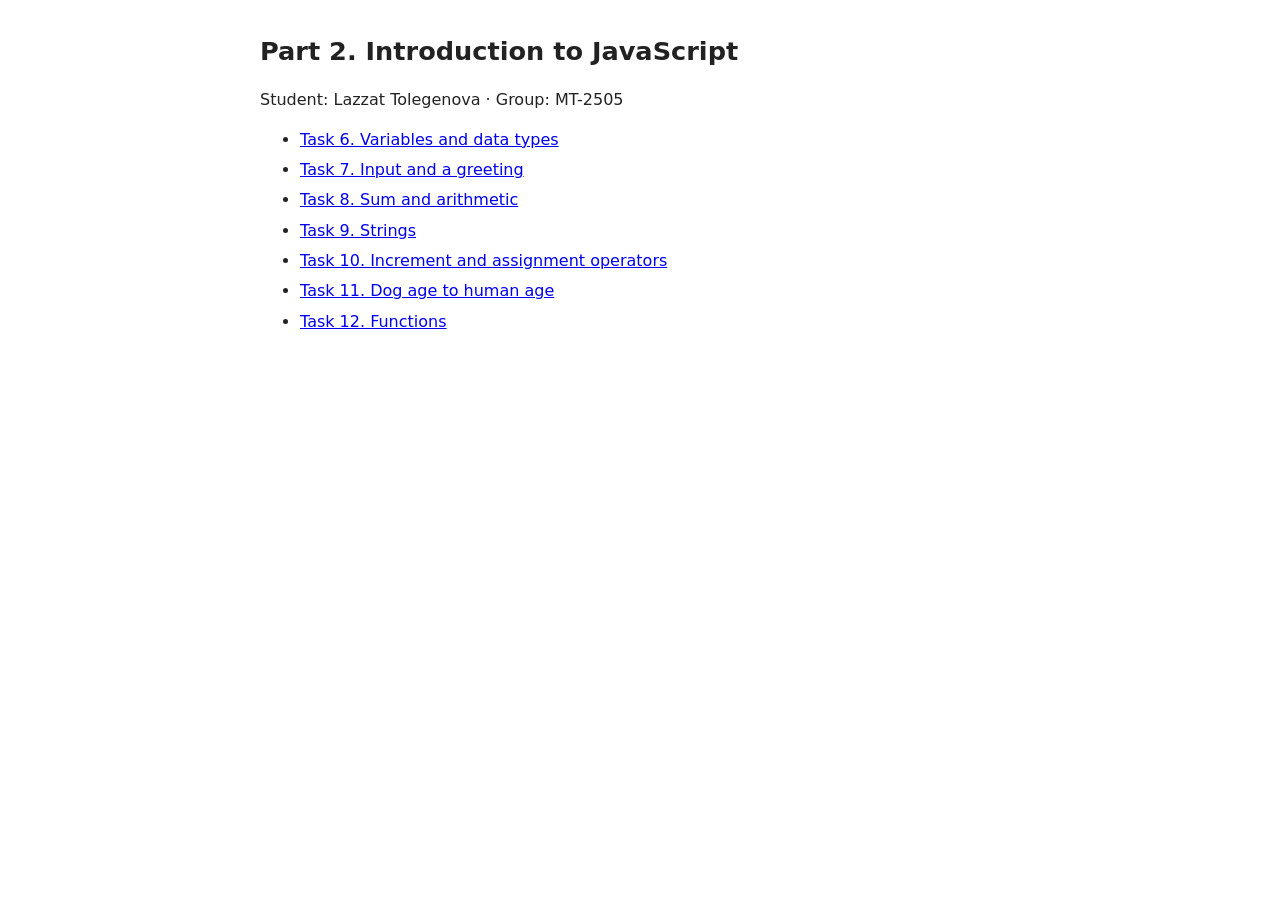
<file: index.html>
<!DOCTYPE html>
<html lang="en">
<head>
<meta charset="UTF-8">
<meta name="viewport" content="width=device-width, initial-scale=1">
<title>Part 2. Introduction to JavaScript</title>
<link rel="stylesheet" href="css/style.css">
</head>
<body>
<h1>Part 2. Introduction to JavaScript</h1>
<p>Student: Lazzat Tolegenova &middot; Group: MT-2505</p>
<ul class="tasks">
<li><a href="task6.html">Task 6. Variables and data types</a></li>
<li><a href="task7.html">Task 7. Input and a greeting</a></li>
<li><a href="task8.html">Task 8. Sum and arithmetic</a></li>
<li><a href="task9.html">Task 9. Strings</a></li>
<li><a href="task10.html">Task 10. Increment and assignment operators</a></li>
<li><a href="task11.html">Task 11. Dog age to human age</a></li>
<li><a href="task12.html">Task 12. Functions</a></li>
</ul>
</body>
</html>
</file>
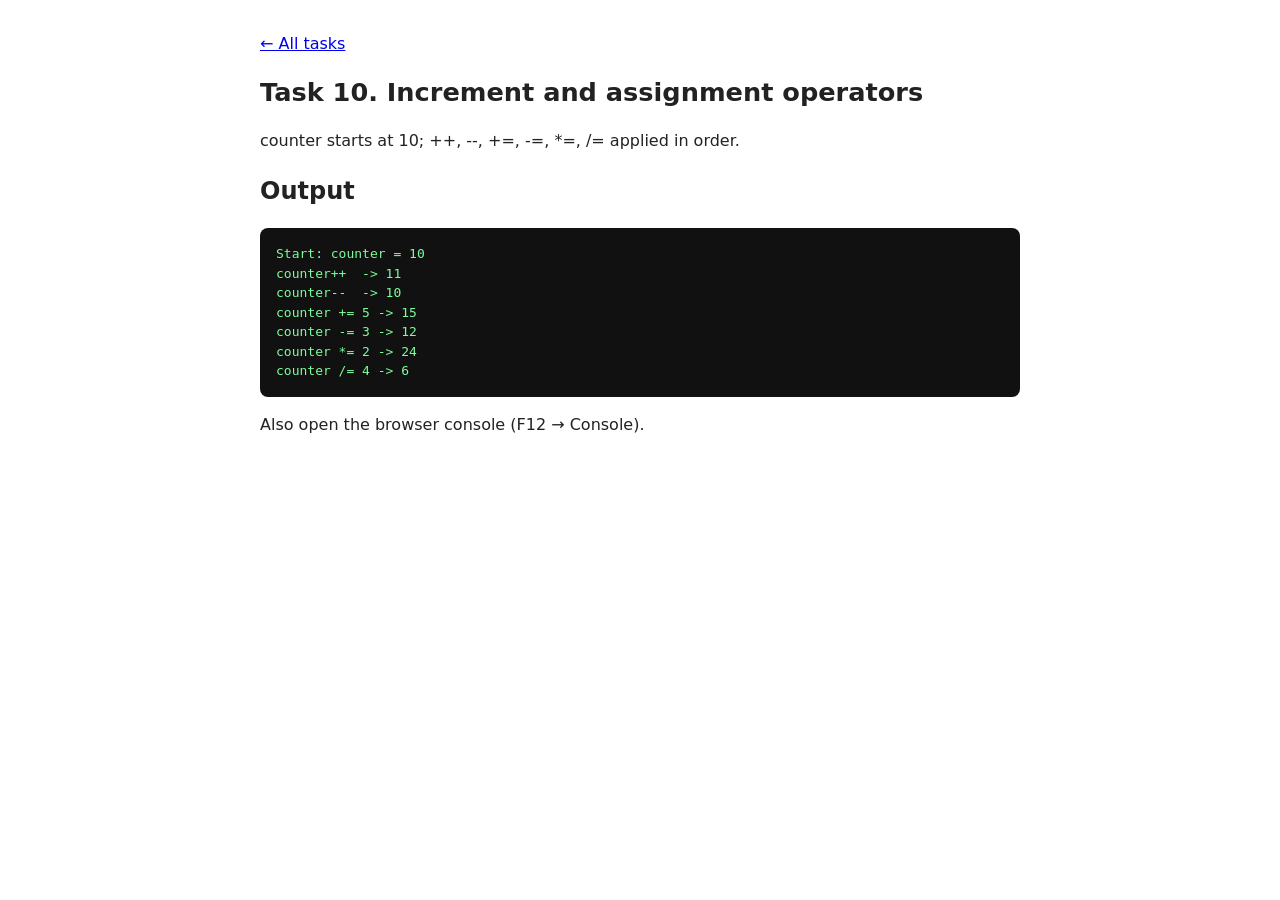
<file: task10.html>
<!DOCTYPE html>
<html lang="en">
<head>
<meta charset="UTF-8">
<meta name="viewport" content="width=device-width, initial-scale=1">
<title>Task 10. Increment and assignment operators</title>
<link rel="stylesheet" href="css/style.css">
</head>
<body>
<nav><a href="index.html">&larr; All tasks</a></nav>
<h1>Task 10. Increment and assignment operators</h1>
<p>counter starts at 10; ++, --, +=, -=, *=, /= applied in order.</p>


<h2>Output</h2>
<pre id="output"></pre>
<p>Also open the browser console (F12 &rarr; Console).</p>
<script src="js/common.js"></script>
<script src="js/task10.js"></script>
</body>
</html>
</file>
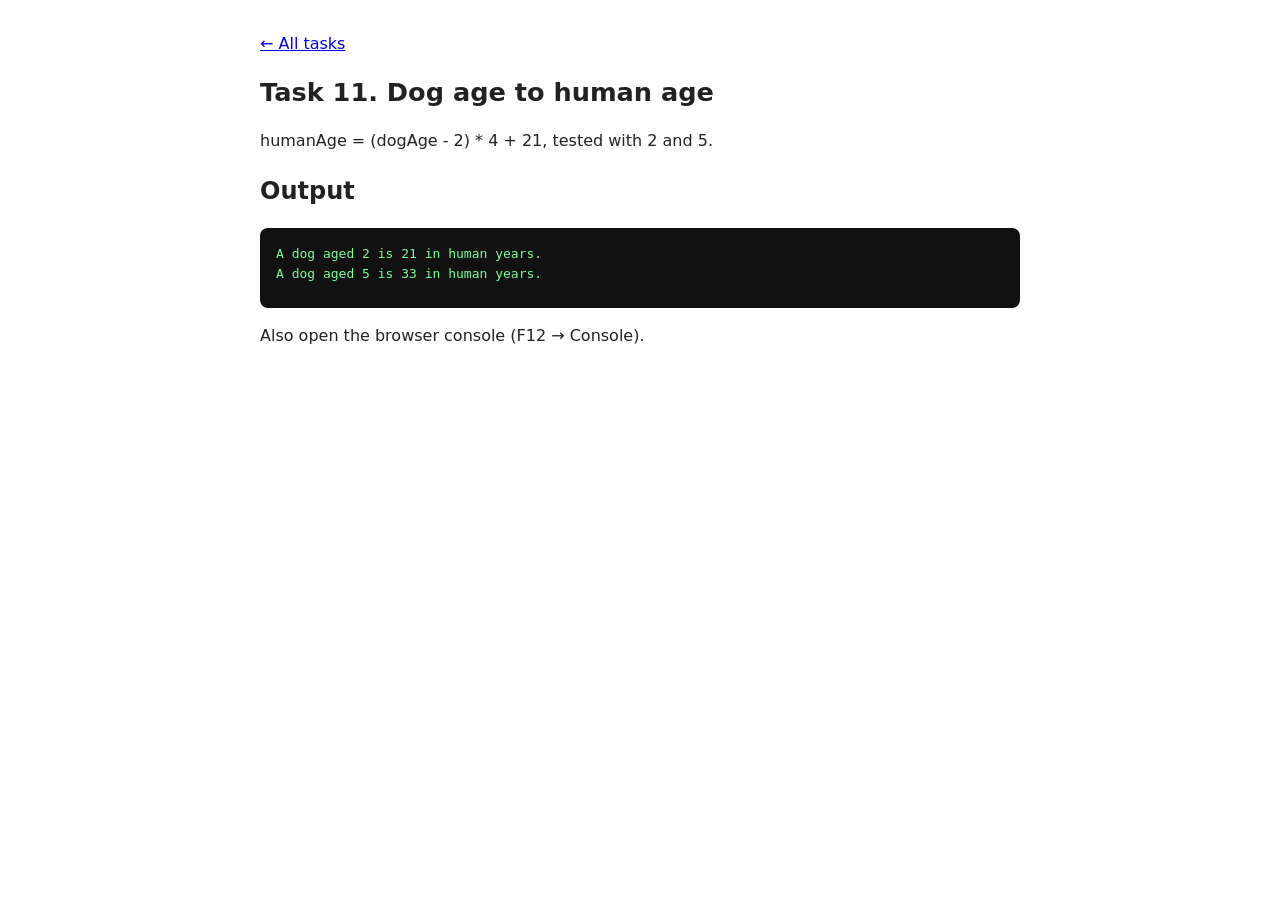
<file: task11.html>
<!DOCTYPE html>
<html lang="en">
<head>
<meta charset="UTF-8">
<meta name="viewport" content="width=device-width, initial-scale=1">
<title>Task 11. Dog age to human age</title>
<link rel="stylesheet" href="css/style.css">
</head>
<body>
<nav><a href="index.html">&larr; All tasks</a></nav>
<h1>Task 11. Dog age to human age</h1>
<p>humanAge = (dogAge - 2) * 4 + 21, tested with 2 and 5.</p>


<h2>Output</h2>
<pre id="output"></pre>
<p>Also open the browser console (F12 &rarr; Console).</p>
<script src="js/common.js"></script>
<script src="js/task11.js"></script>
</body>
</html>
</file>
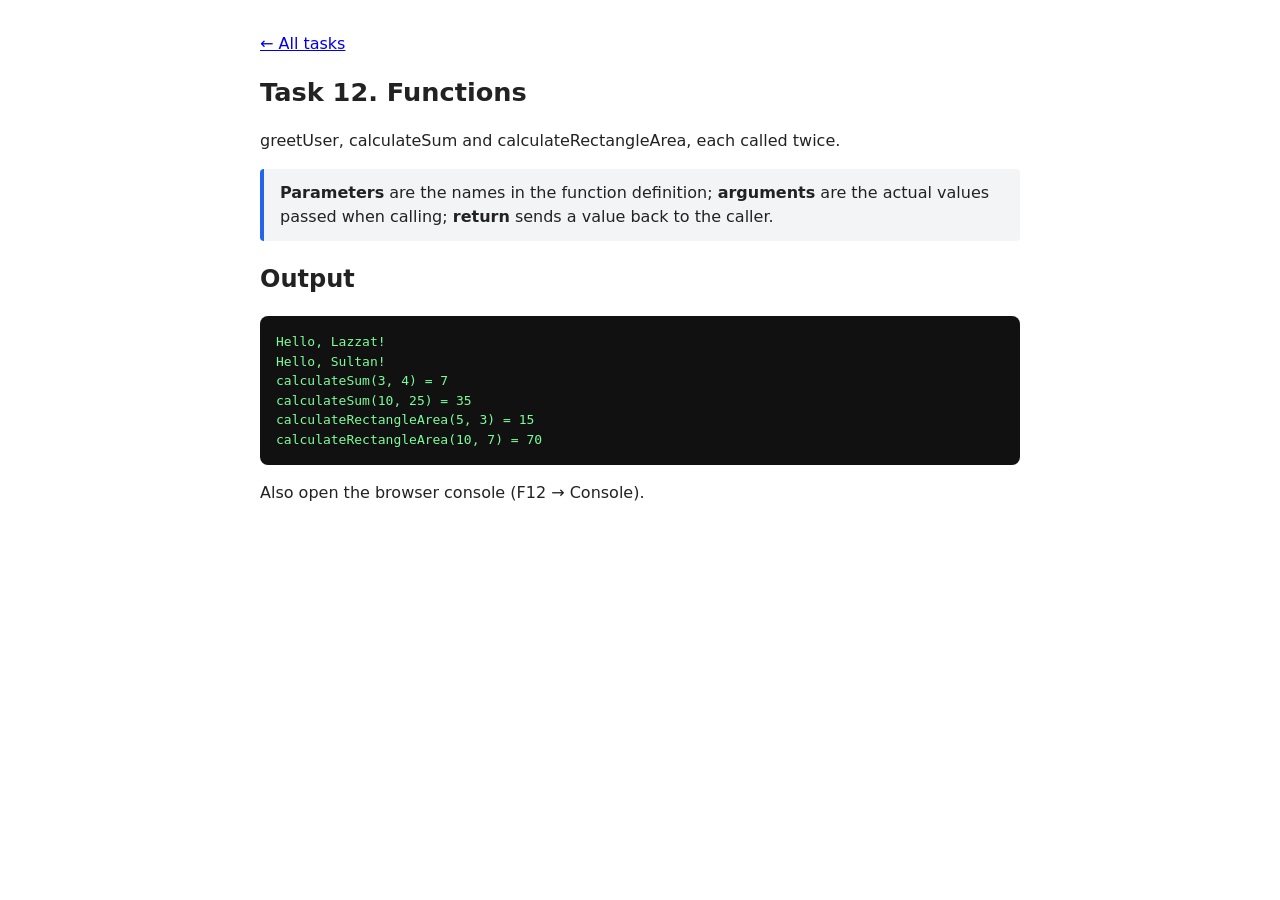
<file: task12.html>
<!DOCTYPE html>
<html lang="en">
<head>
<meta charset="UTF-8">
<meta name="viewport" content="width=device-width, initial-scale=1">
<title>Task 12. Functions</title>
<link rel="stylesheet" href="css/style.css">
</head>
<body>
<nav><a href="index.html">&larr; All tasks</a></nav>
<h1>Task 12. Functions</h1>
<p>greetUser, calculateSum and calculateRectangleArea, each called twice.</p>
<p class='note'><b>Parameters</b> are the names in the function definition; <b>arguments</b> are the actual values passed when calling; <b>return</b> sends a value back to the caller.</p>

<h2>Output</h2>
<pre id="output"></pre>
<p>Also open the browser console (F12 &rarr; Console).</p>
<script src="js/common.js"></script>
<script src="js/task12.js"></script>
</body>
</html>
</file>
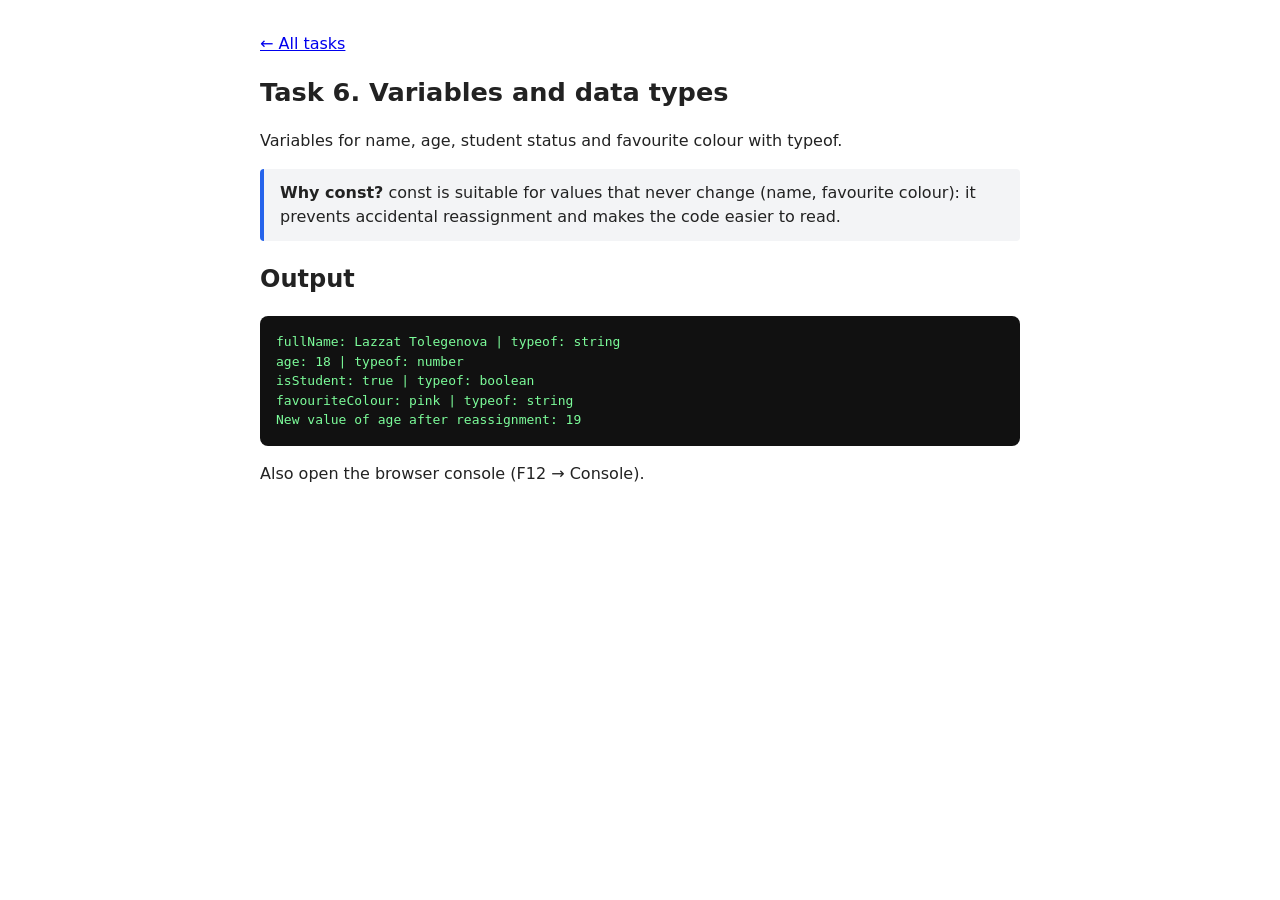
<file: task6.html>
<!DOCTYPE html>
<html lang="en">
<head>
<meta charset="UTF-8">
<meta name="viewport" content="width=device-width, initial-scale=1">
<title>Task 6. Variables and data types</title>
<link rel="stylesheet" href="css/style.css">
</head>
<body>
<nav><a href="index.html">&larr; All tasks</a></nav>
<h1>Task 6. Variables and data types</h1>
<p>Variables for name, age, student status and favourite colour with typeof.</p>
<p class='note'><b>Why const?</b> const is suitable for values that never change (name, favourite colour): it prevents accidental reassignment and makes the code easier to read.</p>

<h2>Output</h2>
<pre id="output"></pre>
<p>Also open the browser console (F12 &rarr; Console).</p>
<script src="js/common.js"></script>
<script src="js/task6.js"></script>
</body>
</html>
</file>
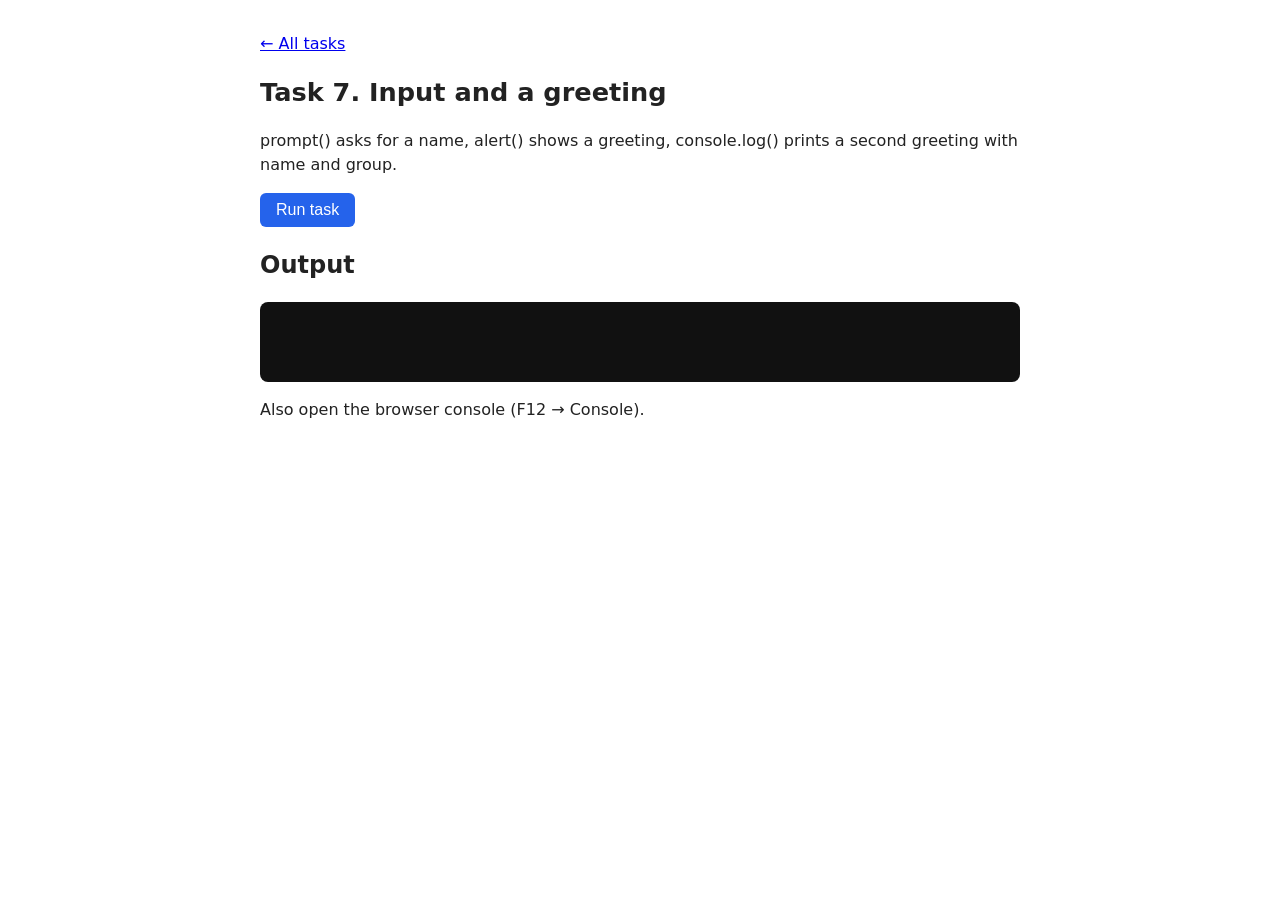
<file: task7.html>
<!DOCTYPE html>
<html lang="en">
<head>
<meta charset="UTF-8">
<meta name="viewport" content="width=device-width, initial-scale=1">
<title>Task 7. Input and a greeting</title>
<link rel="stylesheet" href="css/style.css">
</head>
<body>
<nav><a href="index.html">&larr; All tasks</a></nav>
<h1>Task 7. Input and a greeting</h1>
<p>prompt() asks for a name, alert() shows a greeting, console.log() prints a second greeting with name and group.</p>

<p><button onclick="runTask7()">Run task</button></p>
<h2>Output</h2>
<pre id="output"></pre>
<p>Also open the browser console (F12 &rarr; Console).</p>
<script src="js/common.js"></script>
<script src="js/task7.js"></script>
</body>
</html>
</file>
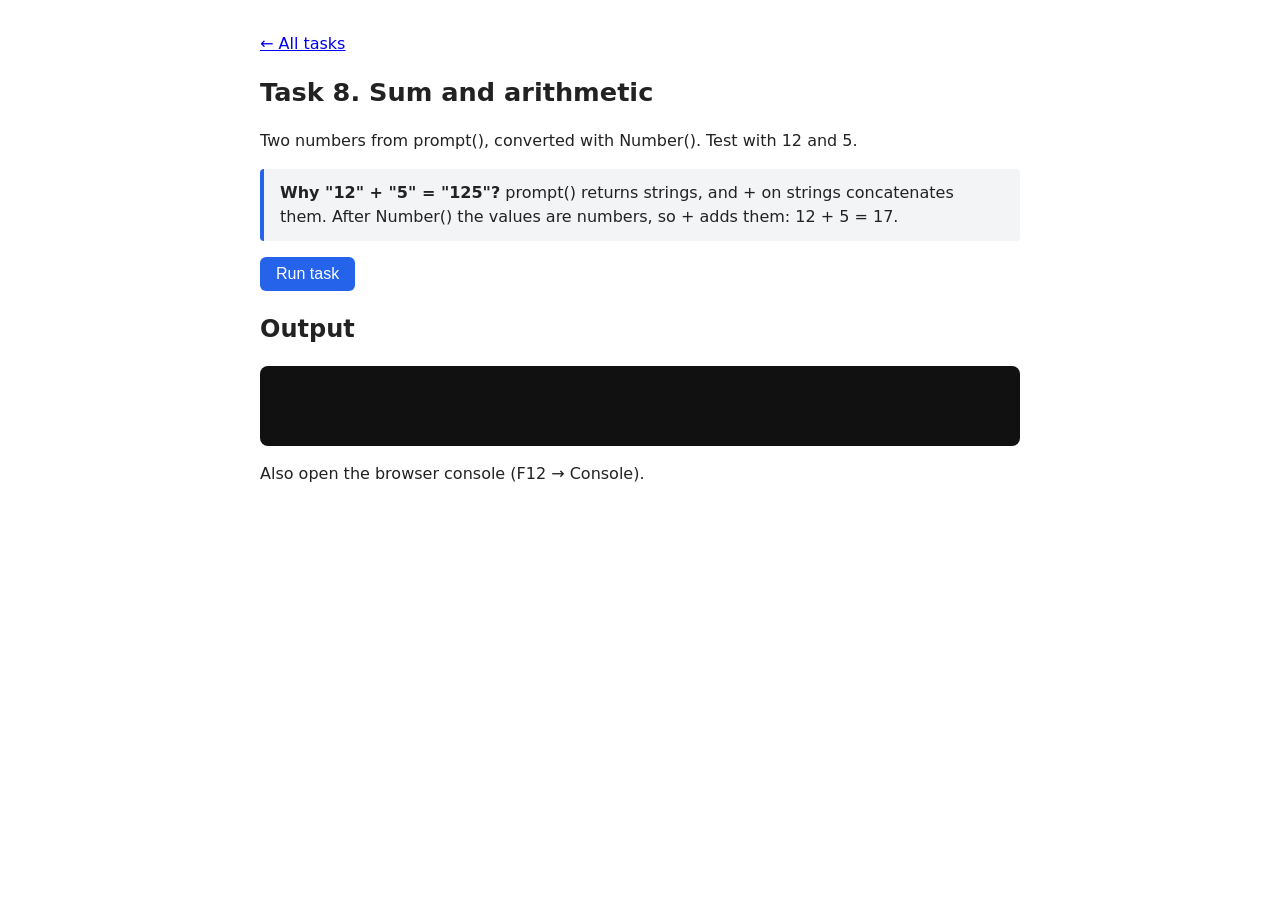
<file: task8.html>
<!DOCTYPE html>
<html lang="en">
<head>
<meta charset="UTF-8">
<meta name="viewport" content="width=device-width, initial-scale=1">
<title>Task 8. Sum and arithmetic</title>
<link rel="stylesheet" href="css/style.css">
</head>
<body>
<nav><a href="index.html">&larr; All tasks</a></nav>
<h1>Task 8. Sum and arithmetic</h1>
<p>Two numbers from prompt(), converted with Number(). Test with 12 and 5.</p>
<p class='note'><b>Why "12" + "5" = "125"?</b> prompt() returns strings, and + on strings concatenates them. After Number() the values are numbers, so + adds them: 12 + 5 = 17.</p>
<p><button onclick="runTask8()">Run task</button></p>
<h2>Output</h2>
<pre id="output"></pre>
<p>Also open the browser console (F12 &rarr; Console).</p>
<script src="js/common.js"></script>
<script src="js/task8.js"></script>
</body>
</html>
</file>
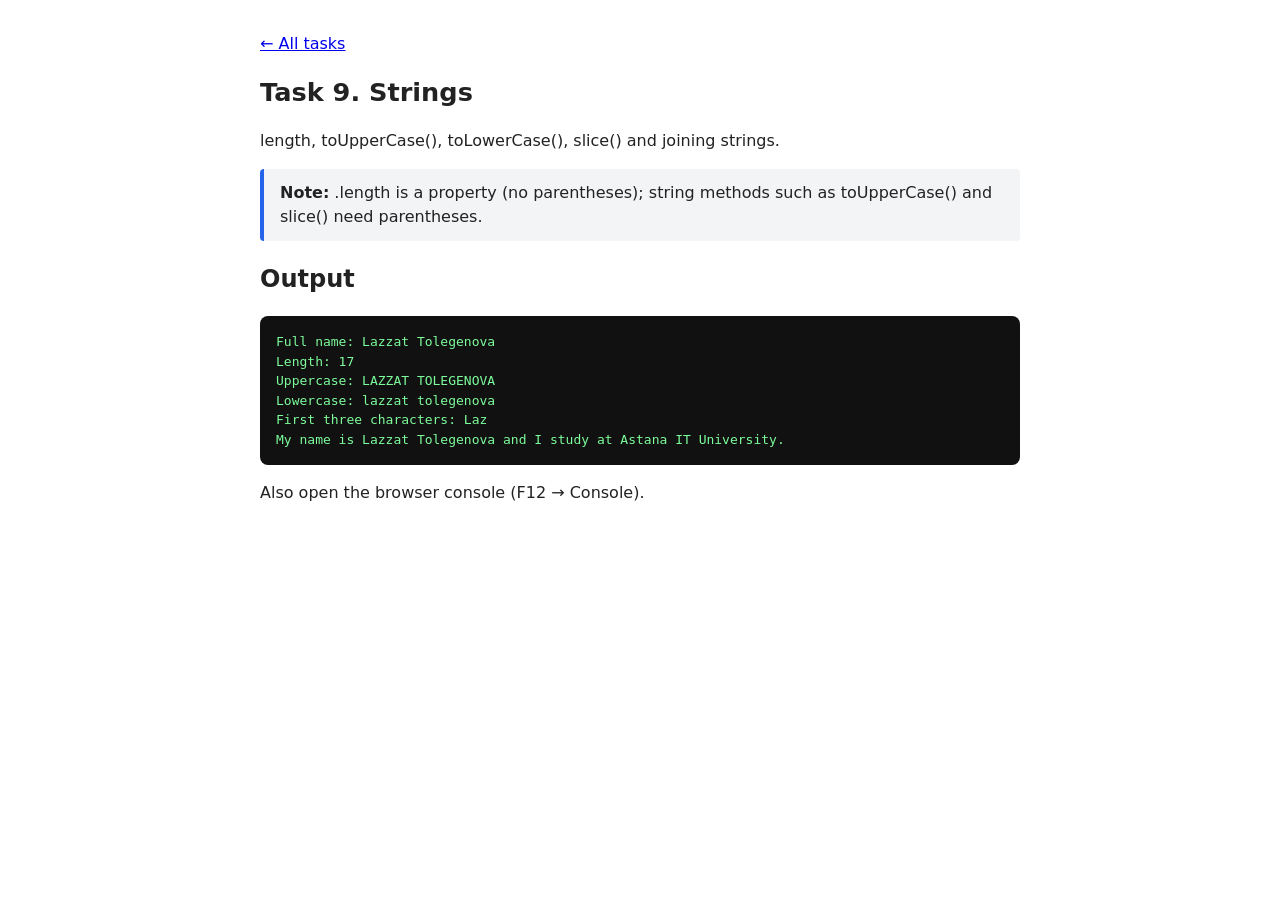
<file: task9.html>
<!DOCTYPE html>
<html lang="en">
<head>
<meta charset="UTF-8">
<meta name="viewport" content="width=device-width, initial-scale=1">
<title>Task 9. Strings</title>
<link rel="stylesheet" href="css/style.css">
</head>
<body>
<nav><a href="index.html">&larr; All tasks</a></nav>
<h1>Task 9. Strings</h1>
<p>length, toUpperCase(), toLowerCase(), slice() and joining strings.</p>
<p class='note'><b>Note:</b> .length is a property (no parentheses); string methods such as toUpperCase() and slice() need parentheses.</p>

<h2>Output</h2>
<pre id="output"></pre>
<p>Also open the browser console (F12 &rarr; Console).</p>
<script src="js/common.js"></script>
<script src="js/task9.js"></script>
</body>
</html>
</file>
<file: css/style.css>
body{font-family:system-ui,Arial,sans-serif;max-width:760px;margin:2rem auto;padding:0 1rem;line-height:1.5;color:#222}
h1{font-size:1.6rem}
pre{background:#111;color:#7CFC9A;padding:1rem;border-radius:8px;min-height:3rem;white-space:pre-wrap}
button,a.btn{display:inline-block;padding:.5rem 1rem;border:0;border-radius:6px;background:#2563eb;color:#fff;cursor:pointer;text-decoration:none;font-size:1rem}
.note{background:#f3f4f6;border-left:4px solid #2563eb;padding:.75rem 1rem;border-radius:4px}
nav a{margin-right:.75rem}
ul.tasks li{margin:.4rem 0}
</file>
